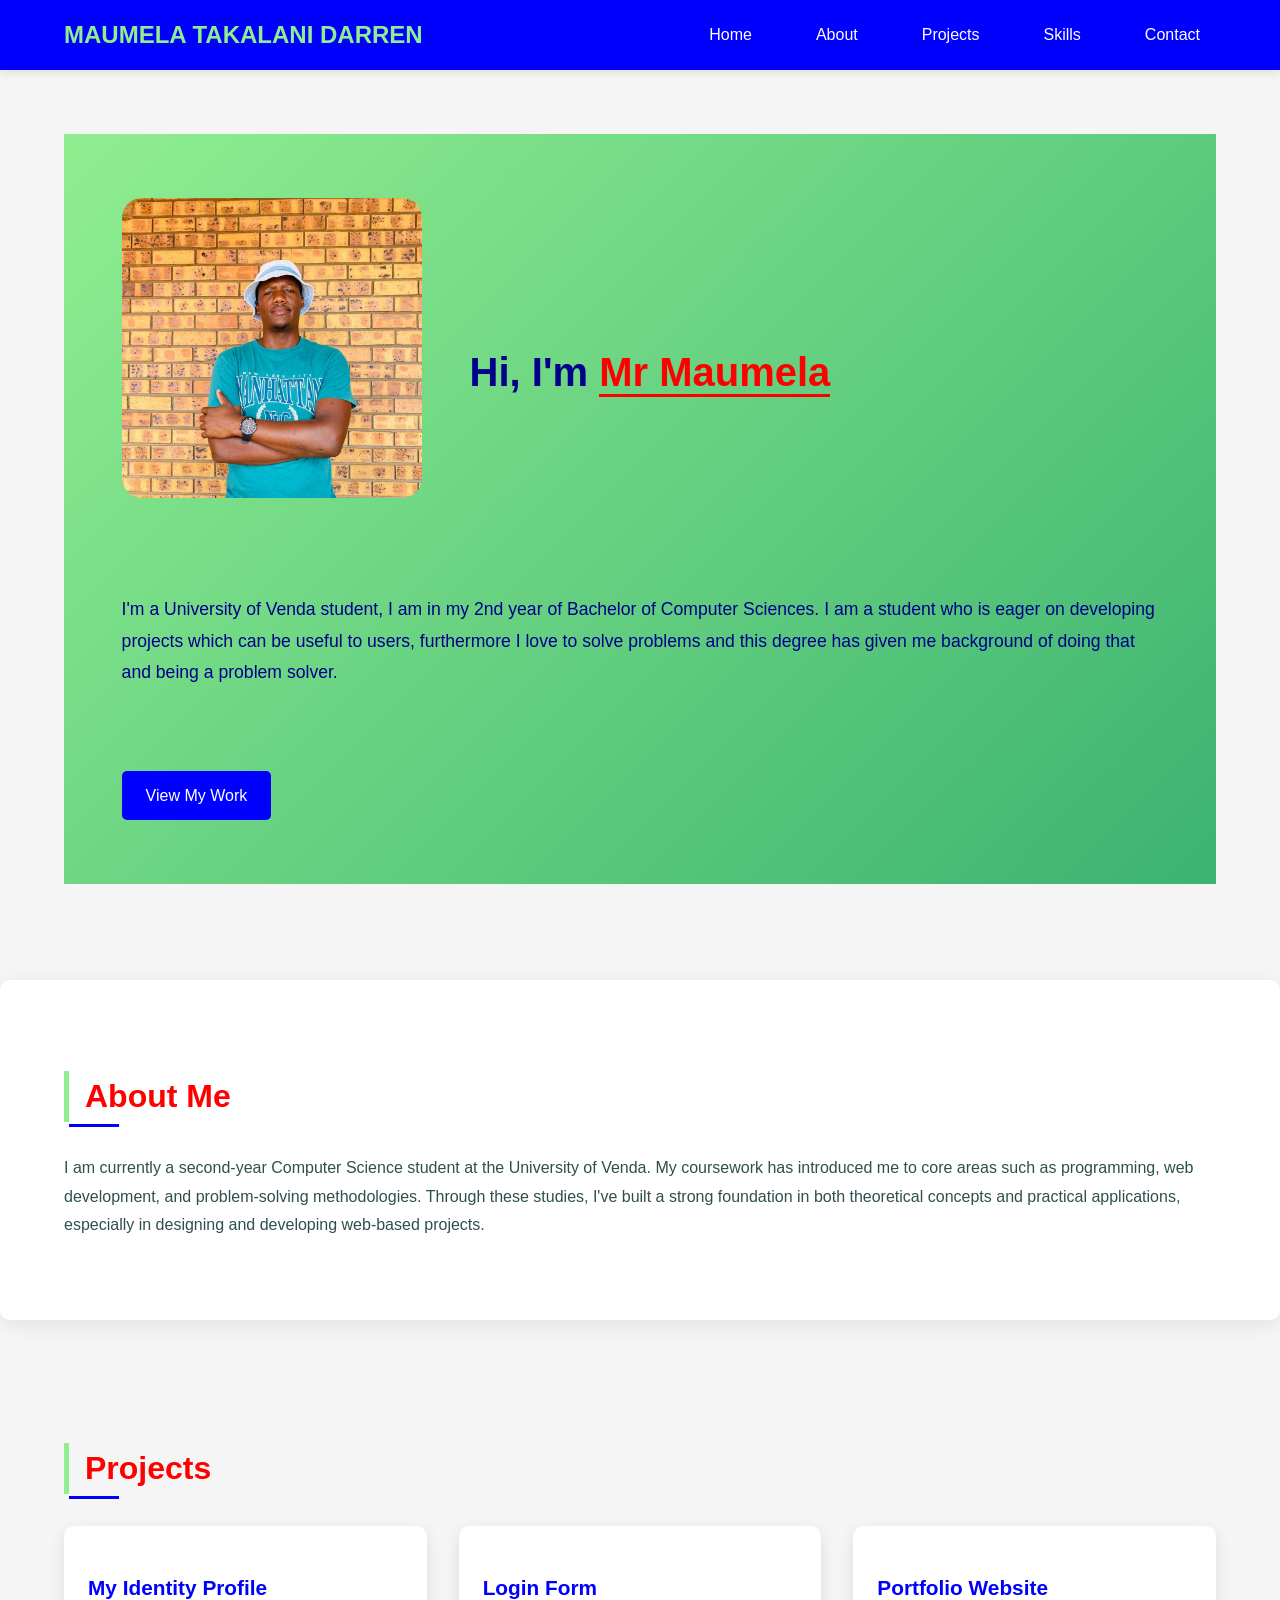
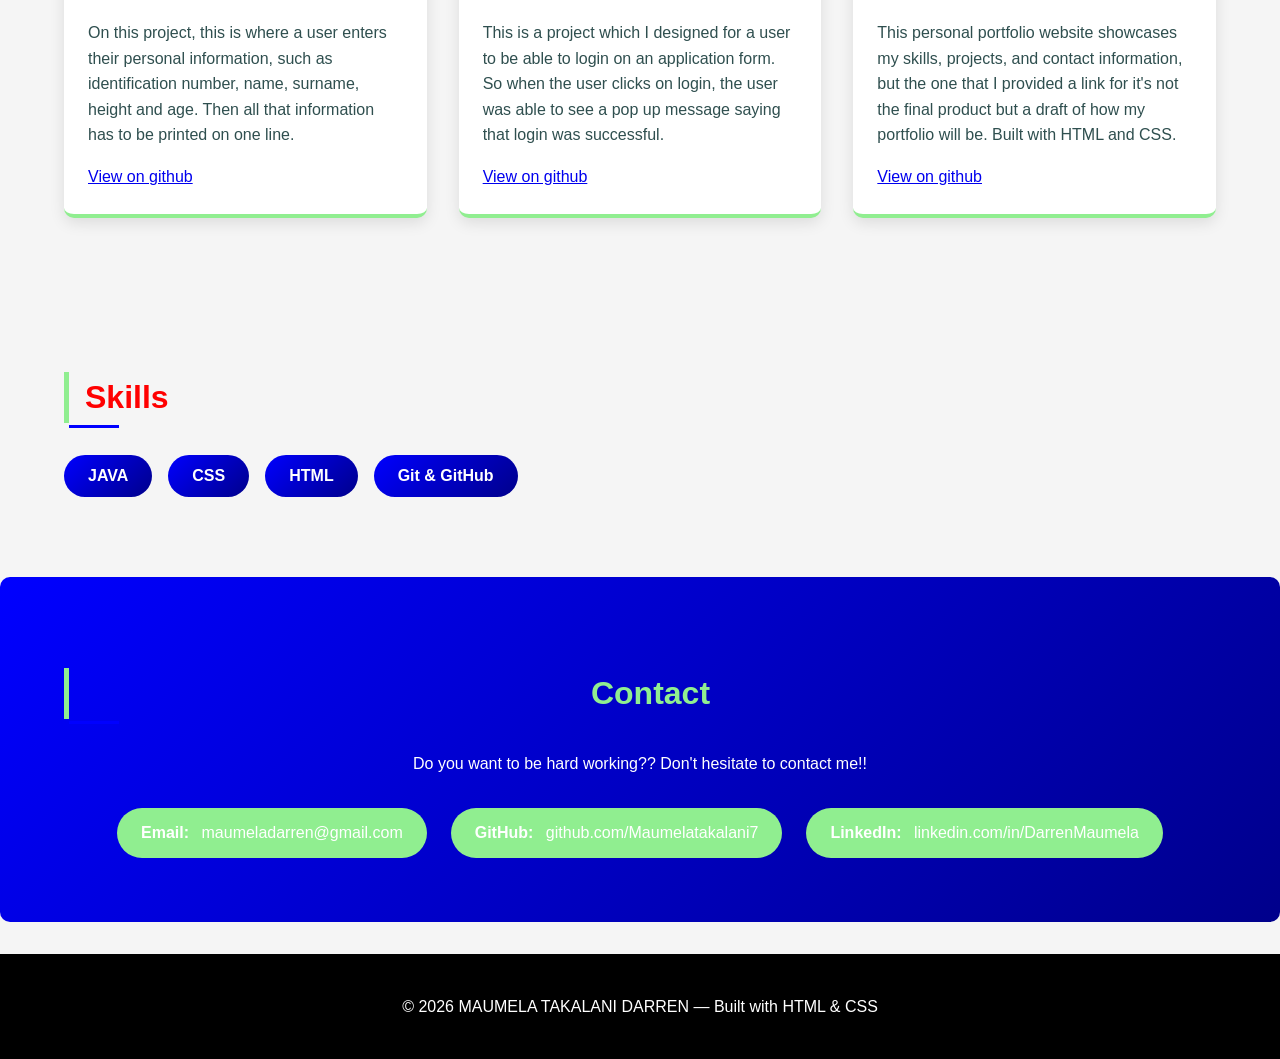
<file: index.html>
<!DOCTYPE html>
<html lang="en">
<head>
  <meta charset="UTF-8" />
  <meta name="viewport" content="width=device-width, initial-scale=1.0"/>
  <title>My Portfolio</title>

  <!-- Link to the CSS file -->
  <link rel="stylesheet" href="style.css" />
</head>
<body>

  <!-- Navigation -->
  <nav>
    <a href="#hero" class="logo">MAUMELA TAKALANI DARREN</a>
    <ul>
      <li><a href="#home">Home</a></li>
      <li><a href="#about">About</a></li>
      <li><a href="#projects">Projects</a></li>
      <li><a href="#skills">Skills</a></li>
      <li><a href="#contact">Contact</a></li>
    </ul>
  </nav>

  <!-- Hero -->
  <section id="home">
    <div id="hero">
      <div class="hero-content">
        <img src="ZMG-20260307-WA0047.jpg" alt="Profile picture of Darren Maumela" class="profile-img" />
        <h1>Hi, I'm <span>Mr Maumela</span></h1>
        <p>I'm a University of Venda student, I am in my 2nd year of Bachelor of Computer Sciences. I am a student who is eager on developing projects which can be useful to users, furthermore I love to solve problems and this degree has given me background of doing that and being a problem solver.</p>
        <a href="#projects" class="btn">View My Work</a>
      </div>
    </div>
  </section>

  <!-- About -->
  <section id="about">
    <h2>About Me</h2>
    <p>
      I am currently a second-year Computer Science student at the University of Venda. My coursework has introduced me to core areas such as programming, web development, and problem-solving methodologies. Through these studies, I've built a strong foundation in both theoretical concepts and practical applications, especially in designing and developing web-based projects.
    </p>
  </section>

  <!-- Projects -->
  <section id="projects">
    <h2>Projects</h2>
    <div class="projects-grid">
      <div class="card">
        <h3>My Identity Profile</h3>
        <p>On this project, this is where a user enters their personal information, such as identification number, name, surname, height and age. Then all that information has to be printed on one line.</p>
        <a href="https://github.com/maumelatakalani7-lgtm/maumelaBoy">View on github</a>
      </div>

      <div class="card">
        <h3>Login Form</h3>
        <p>This is a project which I designed for a user to be able to login on an application form. So when the user clicks on login, the user was able to see a pop up message saying that login was successful.</p>
        <a href="https://github.com/maumelatakalani7-lgtm/LoginForm">View on github</a>
      </div>

      <div class="card">
        <h3>Portfolio Website</h3>
        <p>This personal portfolio website showcases my skills, projects, and contact information, but the one that I provided a link for it's not the final product but a draft of how my portfolio will be. Built with HTML and CSS.</p>
        <a href="https://github.com/maumelatakalani7-lgtm/demo1">View on github</a>
      </div>
    </div>
  </section>

  <!-- Skills -->
  <section id="skills">
    <h2>Skills</h2>
    <div class="skills-list">
      <ul>
        <li class="skill-tag">JAVA</li>
        <li class="skill-tag">CSS</li>
        <li class="skill-tag">HTML</li>
        <li class="skill-tag">Git & GitHub</li>
      </ul>
    </div>
  </section>

  <!-- Contact -->
  <section id="contact">
    <h2>Contact</h2>
    <p>Do you want to be hard working?? Don't hesitate to contact me!!</p>
    <div class="contact-links">
      <div class="contact-item">
        <span>Email:</span>
        <a href="mailto:maumeladarren@gmail.com">maumeladarren@gmail.com</a>
      </div>

      <div class="contact-item">
        <span>GitHub:</span>
        <a href="https://github.com/Maumelatakalani7" target="_blank">github.com/Maumelatakalani7</a>
      </div>

      <div class="contact-item">
        <span>LinkedIn:</span>
        <a href="https://linkedin.com/in/DarrenMaumela" target="_blank">linkedin.com/in/DarrenMaumela</a>
      </div>
    </div>
  </section>

  <!-- Footer -->
  <footer>
    <p>© 2026 MAUMELA TAKALANI DARREN — Built with HTML & CSS</p>
  </footer>

</body>
</html>
</file>
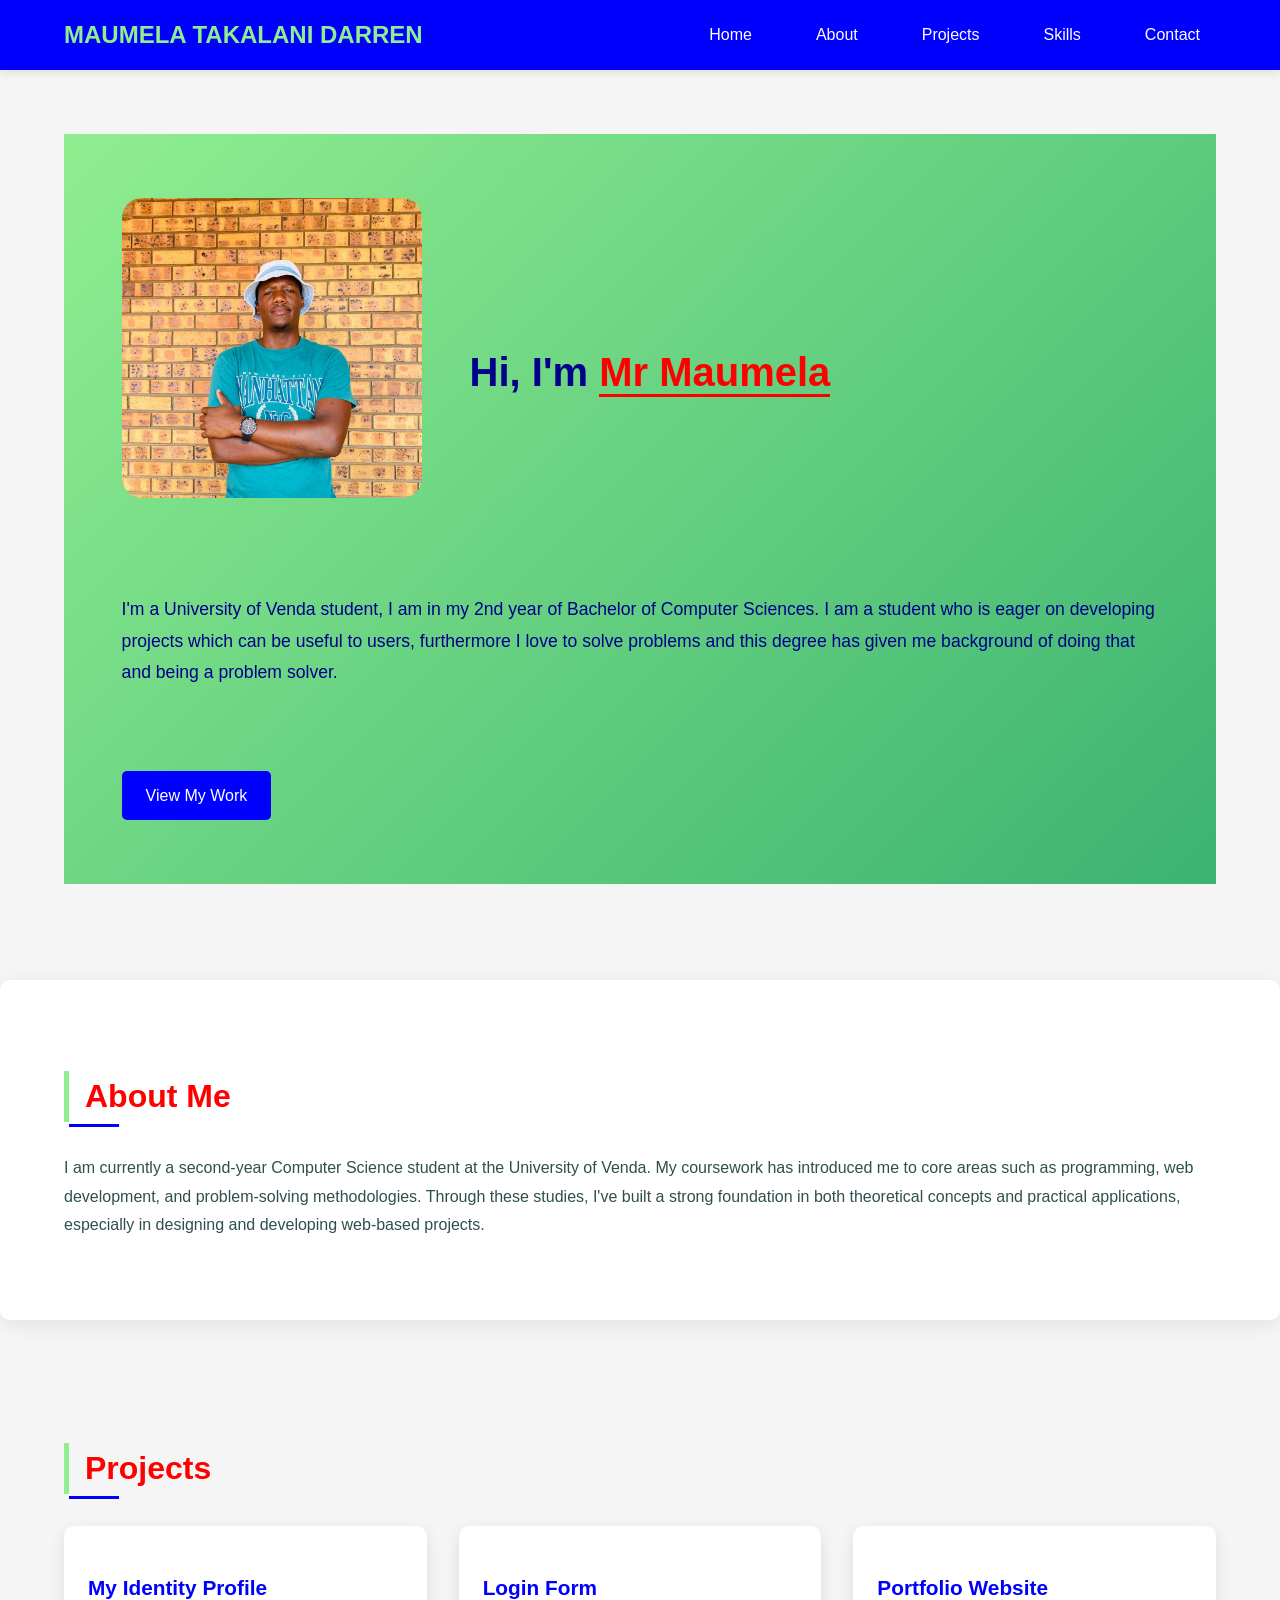
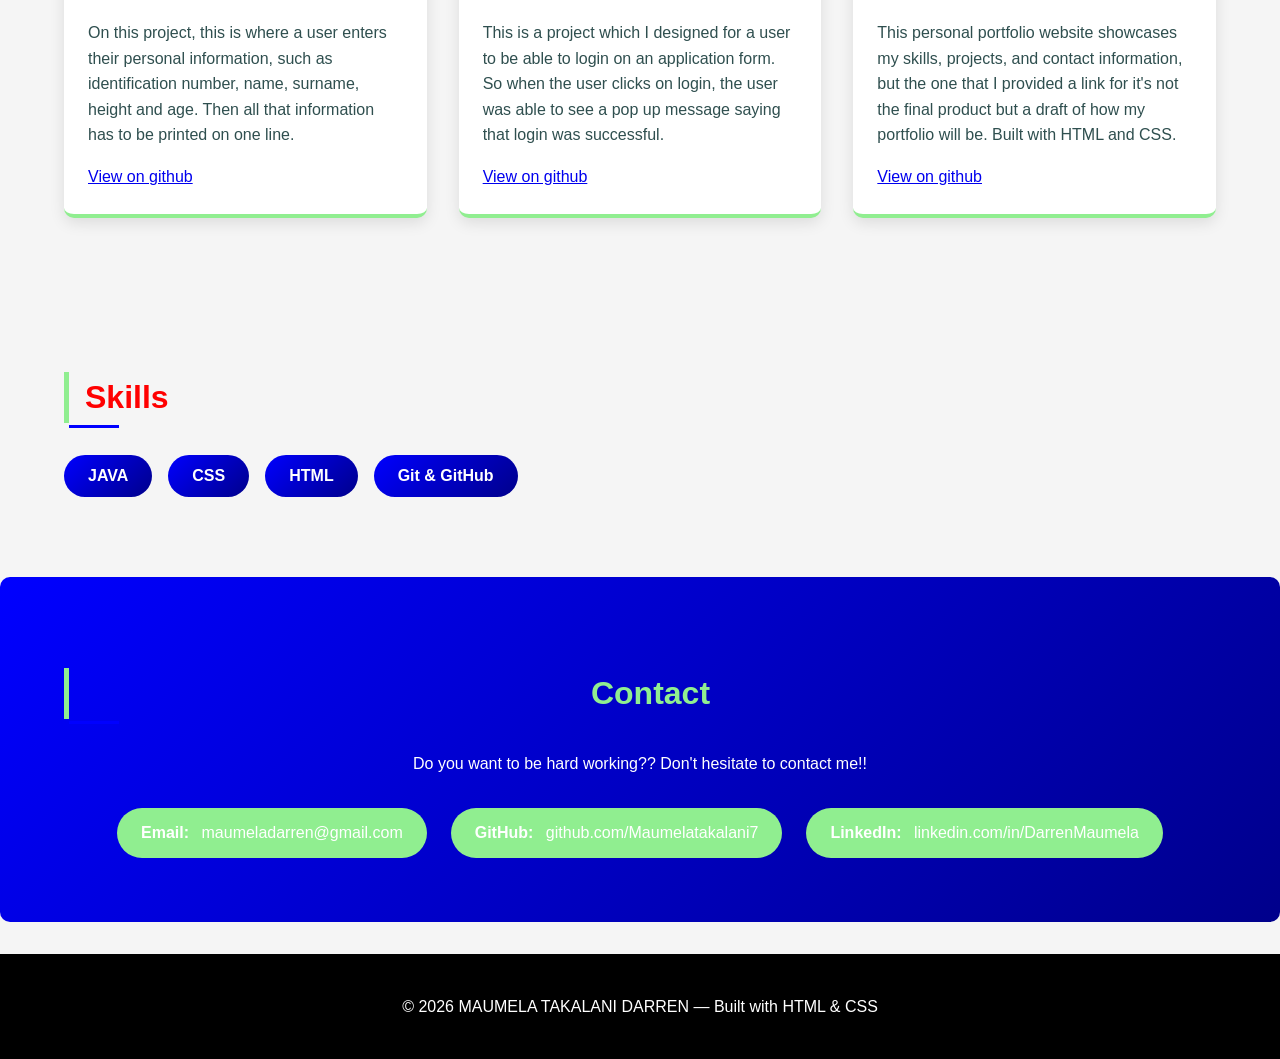
<file: index.html.html>
<!DOCTYPE html>
<html lang="en">
<head>
  <meta charset="UTF-8" />
  <meta name="viewport" content="width=device-width, initial-scale=1.0"/>
  <title>My Portfolio</title>

  <!-- Link to the CSS file -->
  <link rel="stylesheet" href="style.css" />
</head>
<body>

  <!-- Navigation -->
  <nav>
    <a href="#hero" class="logo">MAUMELA TAKALANI DARREN</a>
    <ul>
      <li><a href="#home">Home</a></li>
      <li><a href="#about">About</a></li>
      <li><a href="#projects">Projects</a></li>
      <li><a href="#skills">Skills</a></li>
      <li><a href="#contact">Contact</a></li>
    </ul>
  </nav>

  <!-- Hero -->
  <section id="home">
    <div id="hero">
      <div class="hero-content">
        <img src="ZMG-20260307-WA0047.jpg" alt="Profile picture of Darren Maumela" class="profile-img" />
        <h1>Hi, I'm <span>Mr Maumela</span></h1>
        <p>I'm a University of Venda student, I am in my 2nd year of Bachelor of Computer Sciences. I am a student who is eager on developing projects which can be useful to users, furthermore I love to solve problems and this degree has given me background of doing that and being a problem solver.</p>
        <a href="#projects" class="btn">View My Work</a>
      </div>
    </div>
  </section>

  <!-- About -->
  <section id="about">
    <h2>About Me</h2>
    <p>
      I am currently a second-year Computer Science student at the University of Venda. My coursework has introduced me to core areas such as programming, web development, and problem-solving methodologies. Through these studies, I've built a strong foundation in both theoretical concepts and practical applications, especially in designing and developing web-based projects.
    </p>
  </section>

  <!-- Projects -->
  <section id="projects">
    <h2>Projects</h2>
    <div class="projects-grid">
      <div class="card">
        <h3>My Identity Profile</h3>
        <p>On this project, this is where a user enters their personal information, such as identification number, name, surname, height and age. Then all that information has to be printed on one line.</p>
        <a href="https://github.com/maumelatakalani7-lgtm/maumelaBoy">View on github</a>
      </div>

      <div class="card">
        <h3>Login Form</h3>
        <p>This is a project which I designed for a user to be able to login on an application form. So when the user clicks on login, the user was able to see a pop up message saying that login was successful.</p>
        <a href="https://github.com/maumelatakalani7-lgtm/LoginForm">View on github</a>
      </div>

      <div class="card">
        <h3>Portfolio Website</h3>
        <p>This personal portfolio website showcases my skills, projects, and contact information, but the one that I provided a link for it's not the final product but a draft of how my portfolio will be. Built with HTML and CSS.</p>
        <a href="https://github.com/maumelatakalani7-lgtm/demo1">View on github</a>
      </div>
    </div>
  </section>

  <!-- Skills -->
  <section id="skills">
    <h2>Skills</h2>
    <div class="skills-list">
      <ul>
        <li class="skill-tag">JAVA</li>
        <li class="skill-tag">CSS</li>
        <li class="skill-tag">HTML</li>
        <li class="skill-tag">Git & GitHub</li>
      </ul>
    </div>
  </section>

  <!-- Contact -->
  <section id="contact">
    <h2>Contact</h2>
    <p>Do you want to be hard working?? Don't hesitate to contact me!!</p>
    <div class="contact-links">
      <div class="contact-item">
        <span>Email:</span>
        <a href="mailto:maumeladarren@gmail.com">maumeladarren@gmail.com</a>
      </div>

      <div class="contact-item">
        <span>GitHub:</span>
        <a href="https://github.com/Maumelatakalani7" target="_blank">github.com/Maumelatakalani7</a>
      </div>

      <div class="contact-item">
        <span>LinkedIn:</span>
        <a href="https://linkedin.com/in/DarrenMaumela" target="_blank">linkedin.com/in/DarrenMaumela</a>
      </div>
    </div>
  </section>

  <!-- Footer -->
  <footer>
    <p>© 2026 MAUMELA TAKALANI DARREN — Built with HTML & CSS</p>
  </footer>

</body>
</html>
</file>
<file: style.css>
body {
  font-family: 'Segoe UI', Tahoma, Geneva, Verdana, sans-serif;
  line-height: 1.6;
  color: black;
  background-color: whitesmoke;
  margin: 0;
  padding: 0;
}

/* Navigation */
nav {
  background-color: blue;
  color: white;
  padding: 1rem 5%;
  display: flex;
  justify-content: space-between;
  align-items: center;
  position: sticky;
  top: 0;
  z-index: 100;
  box-shadow: 0 2px 10px rgba(0,0,0,0.1);
}

.logo {
  font-size: 1.5rem;
  font-weight: bold;
  color: lightgreen;
  text-decoration: none;
  transition: color 0.3s ease;
}

nav ul {
  display: flex;
  list-style: none;
  gap: 2rem;
  margin: 0;
  padding: 0;
}

nav ul li {
  margin: 0;
}

nav ul li a {
  color: white;
  font-weight: 500;
  transition: all 0.3s ease;
  padding: 0.5rem 1rem;
  border-radius: 5px;
  text-decoration: none;
}

nav ul li a:hover {
  background-color: yellow;
  color: black;
}

.profile-img {
  width: 300px;
  height: 300px;
  object-fit: cover;
  border-radius: 20px; 
  margin-bottom: 30px;
}

/* Hero Section */
#hero {
  background: linear-gradient(135deg, lightgreen 0%, mediumseagreen 100%);
  padding: 4rem 5%;
  min-height: 500px;
  display: flex;
  align-items: center;
}

.hero-content {
  display: flex;
  align-items: center;
  gap: 3rem;
  max-width: 1200px;
  margin: 0 auto;
  flex-wrap: wrap;
}

.hero-content h1 {
  font-size: 2.5rem;
  margin-bottom: 1rem;
  color: darkblue;
}

.hero-content h1 span {
  color: red;
  border-bottom: 3px solid red;
}

.hero-content p {
  font-size: 1.1rem;
  color: darkblue;
  line-height: 1.8;
}

.btn {
  display: inline-block;
  background-color: blue;
  color: white;
  padding: 0.75rem 1.5rem;
  border-radius: 5px;
  text-decoration: none;
  transition: all 0.3s ease;
  margin-top: 1rem;
}

.btn:hover {
  background-color: red;
  transform: translateY(-3px);
}

/* Section Headers */
section {
  padding: 4rem 5%;
  max-width: 1200px;
  margin: 0 auto;
}

section h2 {
  font-size: 2rem;
  margin-bottom: 2rem;
  color: red;
  border-left: 5px solid lightgreen;
  padding-left: 1rem;
  position: relative;
}

section h2::before {
  content: '';
  position: absolute;
  bottom: -5px;
  left: 0;
  width: 50px;
  height: 3px;
  background: blue;
}

/* About Section */
#about {
  background-color: white;
  border-radius: 10px;
  margin: 2rem auto;
  box-shadow: 0 5px 20px rgba(0,0,0,0.08);
}

#about p {
  line-height: 1.8;
  color: darkslategray;
}

/* Skills Section */
.skills-list ul {
  display: flex;
  flex-wrap: wrap;
  gap: 1rem;
  list-style: none;
  padding: 0;
}

.skill-tag {
  background: linear-gradient(135deg, blue, darkblue);
  color: white;
  padding: 0.5rem 1.5rem;
  border-radius: 25px;
  font-weight: bold;
  transition: transform 0.3s ease;
}

.skill-tag:hover {
  transform: scale(1.05);
  background: linear-gradient(135deg, red, darkred);
}

/* Projects Grid */
.projects-grid {
  display: grid;
  grid-template-columns: repeat(auto-fit, minmax(300px, 1fr));
  gap: 2rem;
  margin-top: 2rem;
}

.card {
  background: white;
  padding: 1.5rem;
  border-radius: 10px;
  box-shadow: 0 5px 15px rgba(0,0,0,0.1);
  transition: all 0.3s ease;
  border-bottom: 4px solid lightgreen;
}

.card:hover {
  transform: translateY(-10px);
  box-shadow: 0 15px 30px rgba(0,0,0,0.15);
  border-bottom-color: red;
}

.card h3 {
  color: blue;
  margin-bottom: 1rem;
  font-size: 1.3rem;
}

.card p {
  color: darkslategray;
  margin-bottom: 1rem;
  line-height: 1.6;
}

/* Contact Section */
#contact {
  background: linear-gradient(135deg, blue 0%, darkblue 100%);
  border-radius: 10px;
  color: white;
  text-align: center;
}

#contact h2 {
  color: lightgreen;
}

#contact p {
  margin-bottom: 2rem;
}

.contact-links {
  display: flex;
  justify-content: center;
  gap: 1.5rem;
  flex-wrap: wrap;
}

.contact-item {
  background-color: lightgreen;
  border-radius: 25px;
  padding: 0.75rem 1.5rem;
  transition: all 0.3s ease;
}

.contact-item span {
  color: white;
  font-weight: bold;
  margin-right: 0.5rem;
}

.contact-item a {
  color: white;
  text-decoration: none;
}

.contact-item:hover {
  background-color: yellow;
  transform: translateY(-3px);
}

.contact-item:hover a {
  color: black;
}

/* Footer */
footer {
  background-color: black;
  color: white;
  text-align: center;
  padding: 1.5rem;
  margin-top: 2rem;
}
</file>
